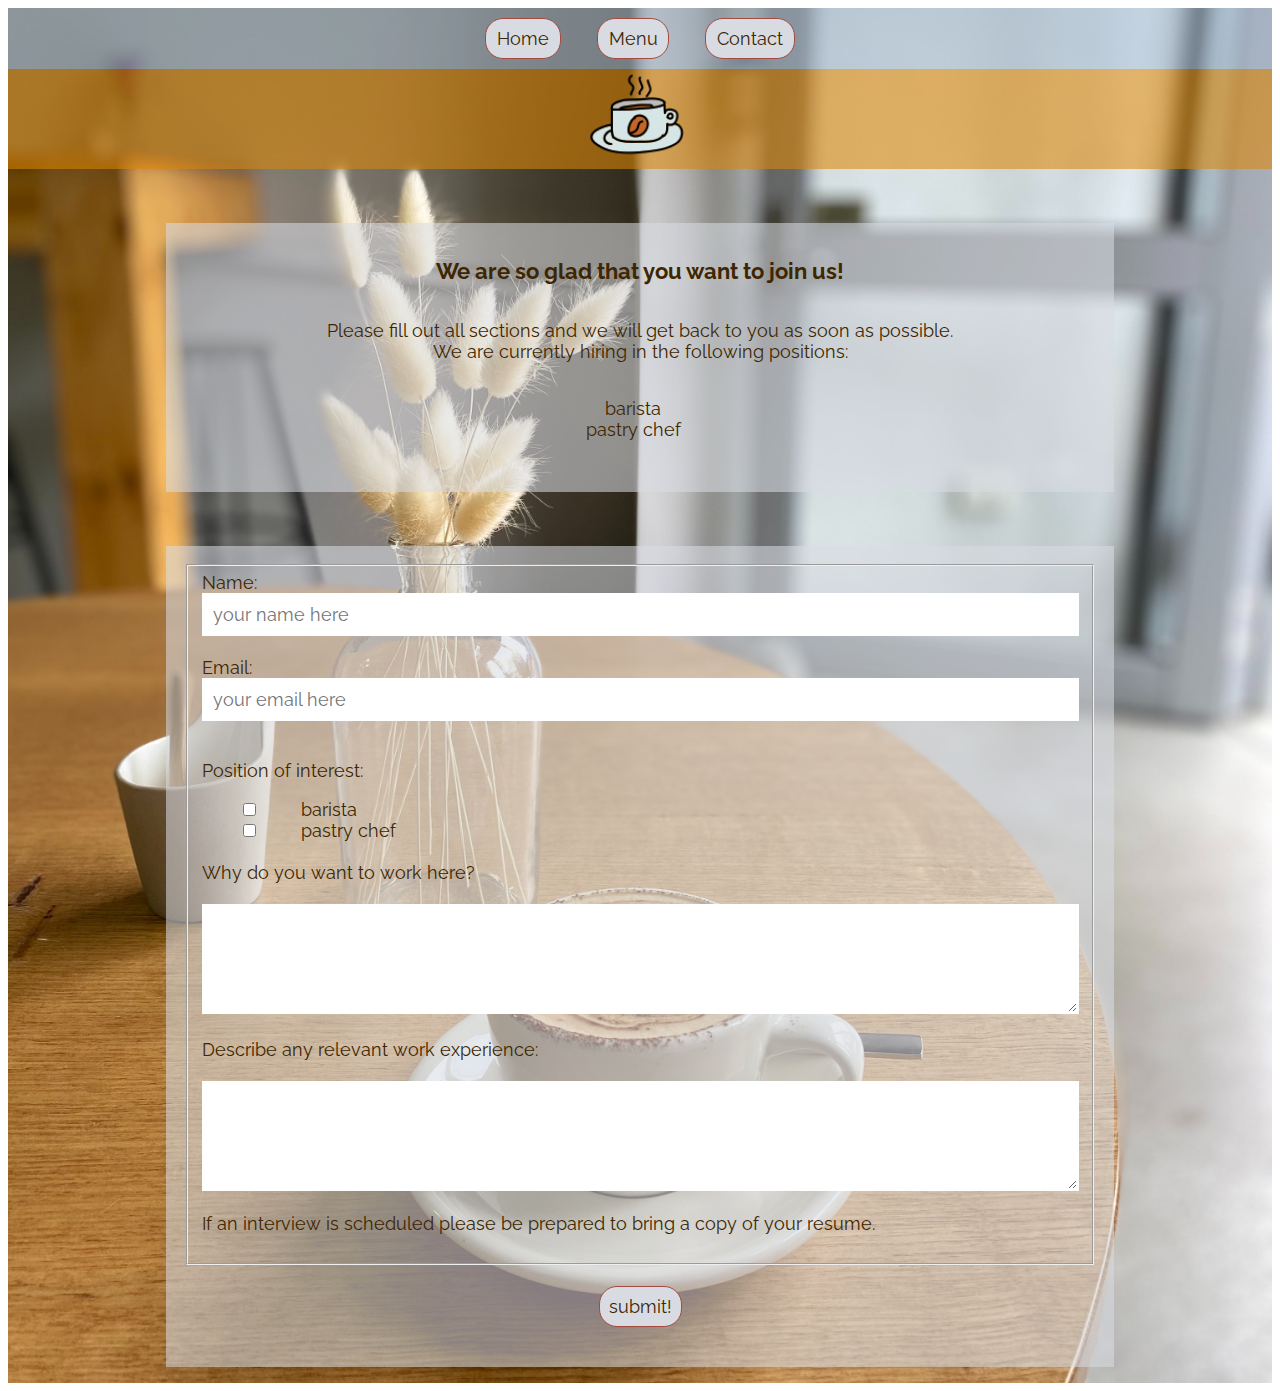
<file: application-pg.html>
<!DOCTYPE HTML>
<html lang="en">
<head>
  <meta http-equiv="Content-Type" 
  content="text/html; charset=UTF-8" />
  <meta name="viewport" content="width=device-width, initial-scale=1.0">

  <title>Application | Comp Sci Cafe</title>
  <link rel = "stylesheet" href ="css/form-styles.css">
</head>

<body>
    <div class="grid-layout">
        <header>
            <div class= 'nav-bar'>
                <nav>
                <div class="nav-items">
                    <div class="btn"><a href= "index.html">Home</a></div>
                    <div class="btn"><a href= "Menu.html">Menu</a></div>
                    <div class="btn"><a href= "contact.html">Contact</a></div>
                </div>
                </nav>
            </div>
            <div class= "icon">
                <img src="img/cafe-icon.png" alt="Coffee Icon"/>
            </div>
        </header>
        
        <section class= "join-us">
        <h2>
            We are so glad that you want to join us!
        </h2>
        <p>
            Please fill out all sections and we will get back to you as soon as possible.<br>
            We are currently hiring in the following positions:
            <ul>
                <li>barista</li>
                <li>pastry chef</li>
            </ul>
        </p>
        </section>

        <section class= "form application-form">
            <form method="post" action="/">
                <fieldset>
                    
                    <label for "username"> Name:</label>
                        <br> 
                    <input type="text" name="username" id="username" placeholder="your name here" value="" required />
                    
                    <br><br>
                    
                    <label for "email">Email:</label>
                        <br>
                        <input type="email" name="email" id="email" placeholder="your email here" value="" required/>
                    
                        <br><br>
                    <p>Position of interest:</p>
                    <input type="checkbox" name="position1" id="position1" value="barista" required/>
                    <label for "position1">barista</label><br>
                    <input type="checkbox" name="position2" id="position2" value="pastry-chef" required/>
                    <label for "position2">pastry chef</label><br><br>

                    <label for "reason">Why do you want to work here?</label><br><br>
                    <textarea type="text" name="reason" id="reason" value="" required ></textarea><br><br>

                    <label for "experience">Describe any relevant work experience:</label><br><br>
                    <textarea type="text" name="experience" id="experience" value="" required ></textarea>

                    <p>If an interview is scheduled please be prepared to bring a copy of your resume.</p>
                    
                </fieldset>    
                    <br>
                <button class="sub-button" type="submit"><a href="thank-you-pg.html">submit!</a></button>
                
            </form>
        </section>
        
        
    </div>
</body>  
</html>
</file>
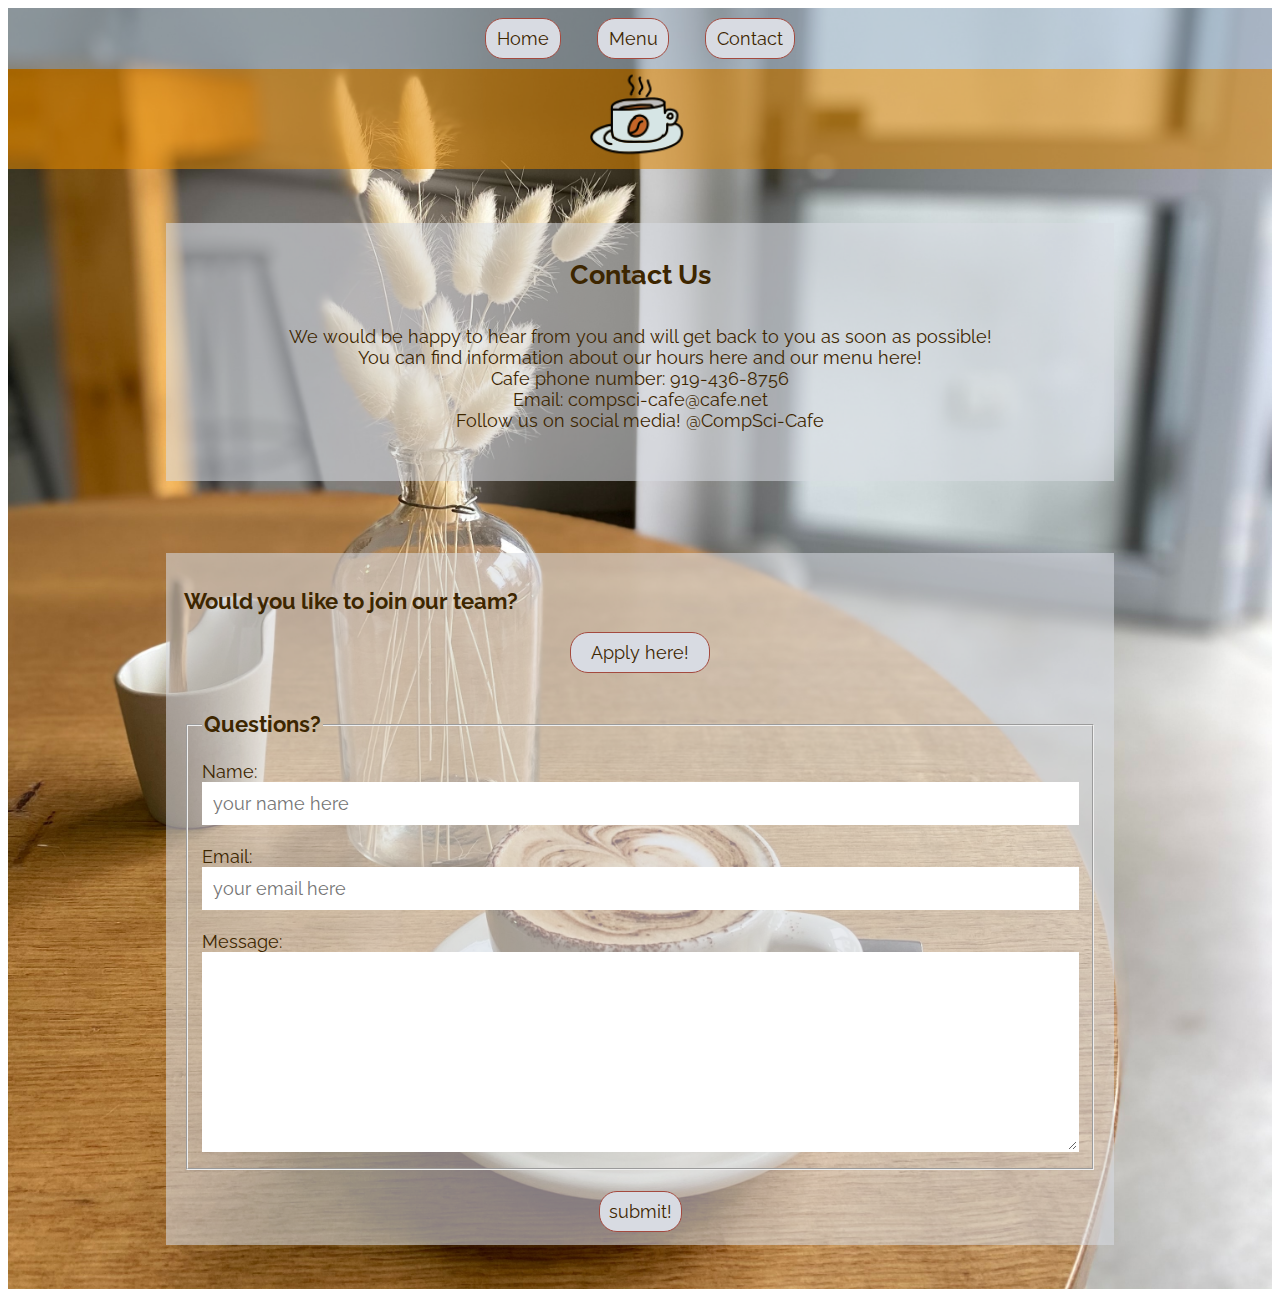
<file: contact.html>
<!DOCTYPE HTML>
<html lang="en">
<head>
  <meta http-equiv="Content-Type" 
  content="text/html; charset=UTF-8" />
  <meta name="viewport" content="width=device-width, initial-scale=1.0">

  <title>Contact | Comp Sci Cafe</title>
  <link rel = "stylesheet" href ="css/form-styles.css">
</head>

<body>
    <div class="grid-layout">
        
        <header>
            <div class= 'nav-bar'>
                <nav>
                <div class="nav-items">
                    <div class="btn"><a href= "index.html">Home</a></div>
                    <div class="btn"><a href= "Menu.html">Menu</a></div>
                    <div class="btn"><a href= "contact.html">Contact</a></div>
                </div>
                </nav>
            </div>
            <div class= "icon">
                <img src="img/cafe-icon.png" alt="Coffee Icon"/>
            </div>
        </header>

        <section class= "contact-info">
            
            <h1>
                Contact Us
            </h1>
            <p>
                We would be happy to hear from you and will get back to you as soon as possible! <br>
                You can find information about our hours <a href="index.html">here</a> and our menu <a href="Menu.html">here</a>! <br>
                Cafe phone number: 919-436-8756 <br>
                Email: compsci-cafe@cafe.net <br>
                Follow us on social media! @CompSci-Cafe
            </p>
    
            
            
        </section>
    
        <section class= "form contact-question">
            <h2> Would you like to join our team?</h2>
            <div class="btn app-link"><a href="application-pg.html">Apply here!</a></div><br>
            <form method="post" action="/">
                <fieldset>
                    <legend>
                    <h2>Questions?</h2>
                    </legend>
                    
                    <label for "username"> Name:</label>
                        <br> 
                    <input type="text" name="username" id="username" placeholder="your name here" value="" required />
                    
                    <br><br>
                    
                    <label for "email">Email:</label>
                        <br>
                        <input type="email" name="email" id="email" placeholder="your email here" value="" required/>
                    
                        <br><br>
                    <label for "question">Message:</label>
                        <br>
                        <textarea type="text" name="question" id="question" value="" required></textarea>
                    
                </fieldset>    
                    <br>
                <button class="sub-button" type="submit"><a href="thank-you-pg.html">submit!</button>
                
            </form>
        </section>
        
    </div>
</body>  
</html>
</file>
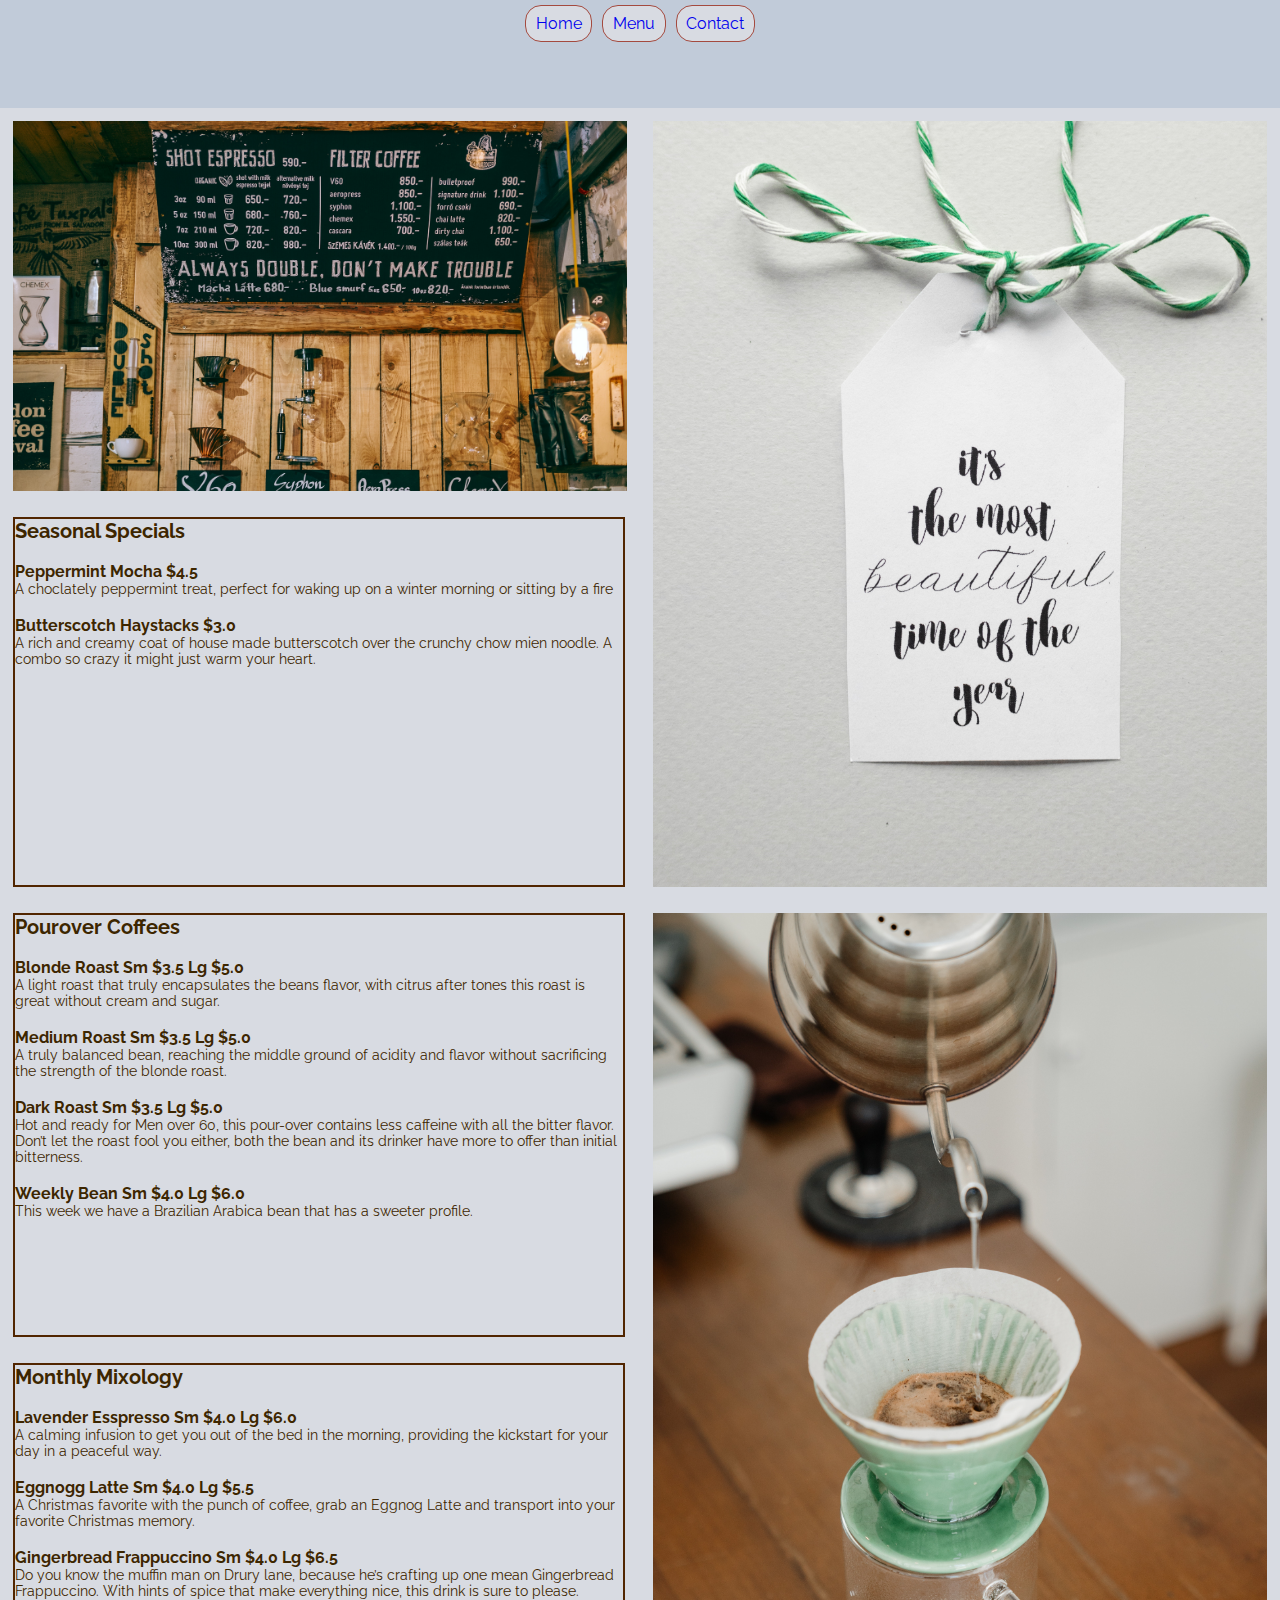
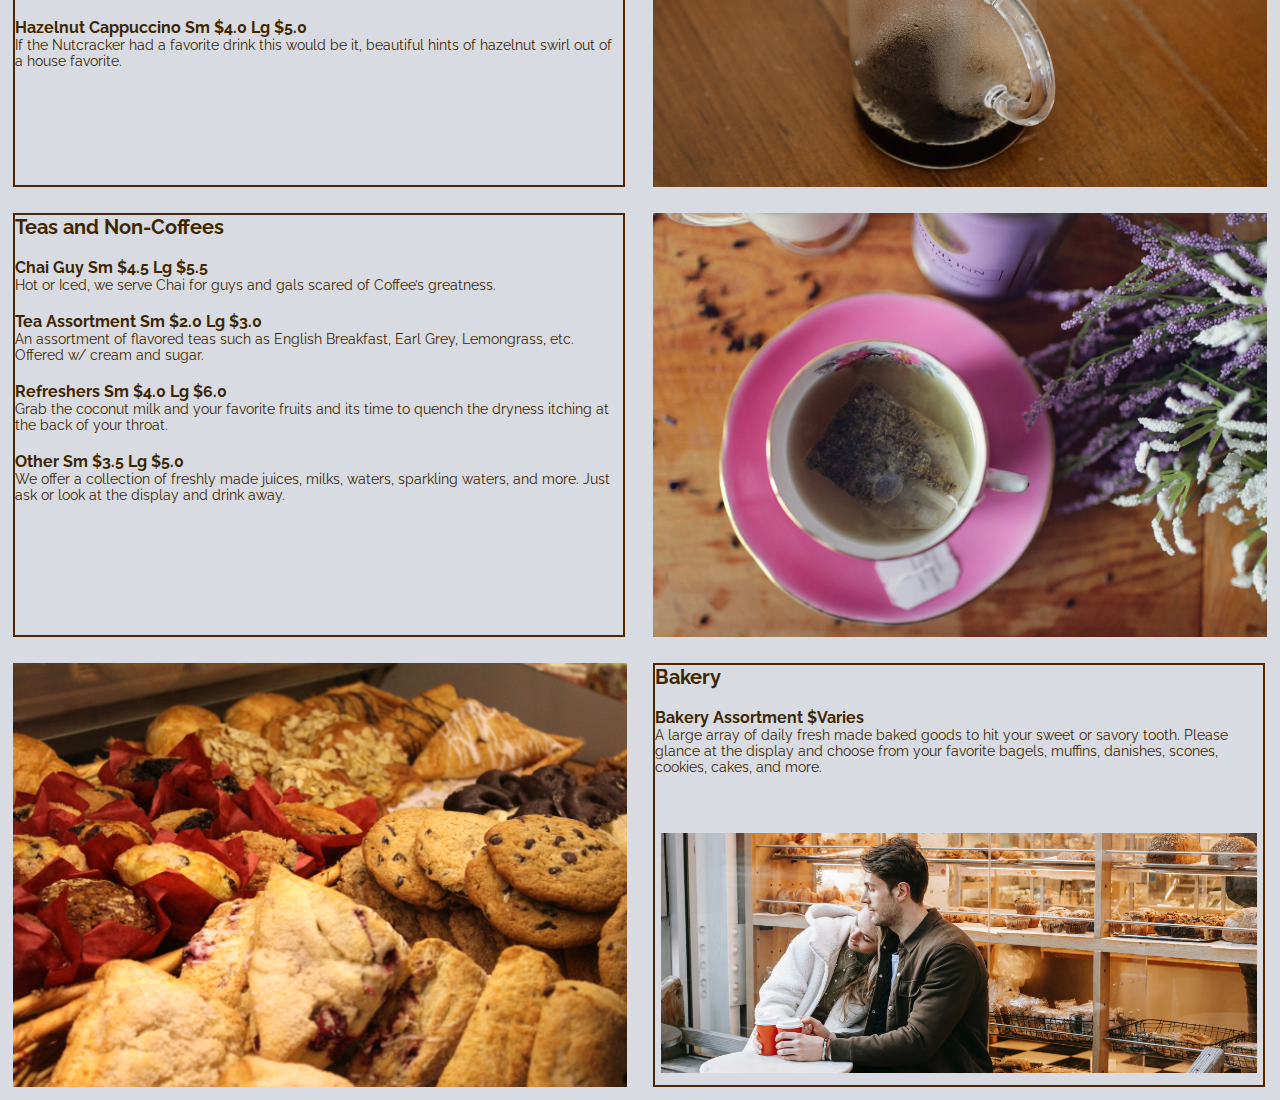
<file: Menu.html>
<!DOCTYPE HTML>
<html lang="en">

<head>
    <meta charset="UTF-8">
    <meta http-equiv="X-UA-Compible" content="IE=edge">
    <meta name="viewport" content="width=], initial-scale=1.0" >
    <link rel="stylesheet" href="css/menu-styles.css">
    <title>Menu|Comp Sci Cafe</title>
</head>

<body>
    
<div class="Content-1">
    <div class="header-menu">
        <div class=navbar>
            <nav class="btn">
                <ul>
                    <li><a href="index.html">Home</a></li>
                    <li><a href="Menu.html">Menu</a></li>
                    <li><a href="contact.html">Contact</a></li>
                </ul>
            </nav>
        </div>
    </div>
    <div class="menu-picture-2">
    </div>
    <div class="menu-picture-1"> 
    </div>

    <div class="seasonal-specials">

        <h2>Seasonal Specials</h2>
        <br>
        <h3>Peppermint Mocha       $4.5</h3>
        <p>A choclately peppermint treat, perfect for waking up on a winter morning or sitting by a fire</p>
        <br>
        <h3>Butterscotch Haystacks $3.0</h3>
        <p>A rich and creamy coat of house made butterscotch over the crunchy chow mien noodle. A combo so crazy it might just warm your heart.</p>
    </div>

</div>

<div class="Content-2">
    <div class="pourover-coffees">
        <h2>Pourover Coffees</h2>
        <br>
        <h3>Blonde Roast       Sm $3.5 Lg $5.0</h3>
        <p>A light roast that truly encapsulates the beans flavor, with citrus after tones this roast is great without cream and sugar.</p>
        <br>
        <h3>Medium Roast       Sm $3.5 Lg $5.0</h3>
        <p>A truly balanced bean, reaching the middle ground of acidity and flavor without sacrificing the strength of the blonde roast.</p>
        <br>
        <h3>Dark Roast         Sm $3.5 Lg $5.0</h3>
        <p>Hot and ready for Men over 60, this pour-over contains less caffeine with all the bitter flavor. Don’t let the roast fool you either, both the bean and its drinker have more to offer than initial bitterness.</p>
        <br>
        <h3>Weekly Bean        Sm $4.0 Lg $6.0</h3>
        <p>This week we have a Brazilian Arabica bean that has a sweeter profile.</p>
    </div>

    <div class="monthly-mixology">
        <h2>Monthly Mixology</h2>
        <br>
        <h3>Lavender Esspresso       Sm $4.0 Lg $6.0</h3>
        <p>A calming infusion to get you out of the bed in the morning, providing the kickstart for your day in a peaceful way. </p>
        <br>
        <h3>Eggnogg Latte            Sm $4.0 Lg $5.5</h3>
        <p>A Christmas favorite with the punch of coffee, grab an Eggnog Latte and transport into your favorite Christmas memory. </p>
        <br>
        <h3>Gingerbread Frappuccino  Sm $4.0 Lg $6.5</h3>
        <p>Do you know the muffin man on Drury lane, because he’s crafting up one mean Gingerbread Frappuccino. With hints of spice that make everything nice, this drink is sure to please.</p>
        <br>
        <h3>Hazelnut Cappuccino      Sm $4.0 Lg $5.0</h3>
        <p>If the Nutcracker had a favorite drink this would be it, beautiful hints of hazelnut swirl out of a house favorite. </p>
    </div>
    <div class="content-2-pic-1">
    </div>
</div>

<div class="Content-3">
    <div class="teas-noncoffees">
        <h2>Teas and Non-Coffees</h2>
        <br>
        <h3>Chai Guy       Sm $4.5 Lg $5.5</h3>
        <p>Hot or Iced, we serve Chai for guys and gals scared of Coffee’s greatness.</p>
        <br>
        <h3>Tea Assortment            Sm $2.0 Lg $3.0</h3>
        <p>An assortment of flavored teas such as English Breakfast, Earl Grey, Lemongrass, etc. Offered w/ cream and sugar.</p>
        <br>
        <h3>Refreshers  Sm $4.0 Lg $6.0</h3>
        <p>Grab the coconut milk and your favorite fruits and its time to quench the dryness itching at the back of your throat. </p>
        <br>
        <h3>Other     Sm $3.5 Lg $5.0</h3>
        <p>We offer a collection of freshly made juices, milks, waters, sparkling waters, and more. Just ask or look at the display and drink away.  </p>
    </div>

    <div class="Bakery">
            <div class="bakery-text">
            <h2>Bakery</h2>
            <br>
            <h3>Bakery Assortment         $Varies</h3>
            <p>A large array of daily fresh made baked goods to hit your sweet or savory tooth. Please glance at the display and choose from your favorite bagels, muffins, danishes, scones, cookies, cakes, and more.  </p>
            </div>

            <div class="bakery-img">

            </div>
        </div>

        <div class="content-3-pic-1">
        </div>

          <div class="content-3-pic-2">
            </div>
            </div>
    </div>
    
</div>




</body>
</file>
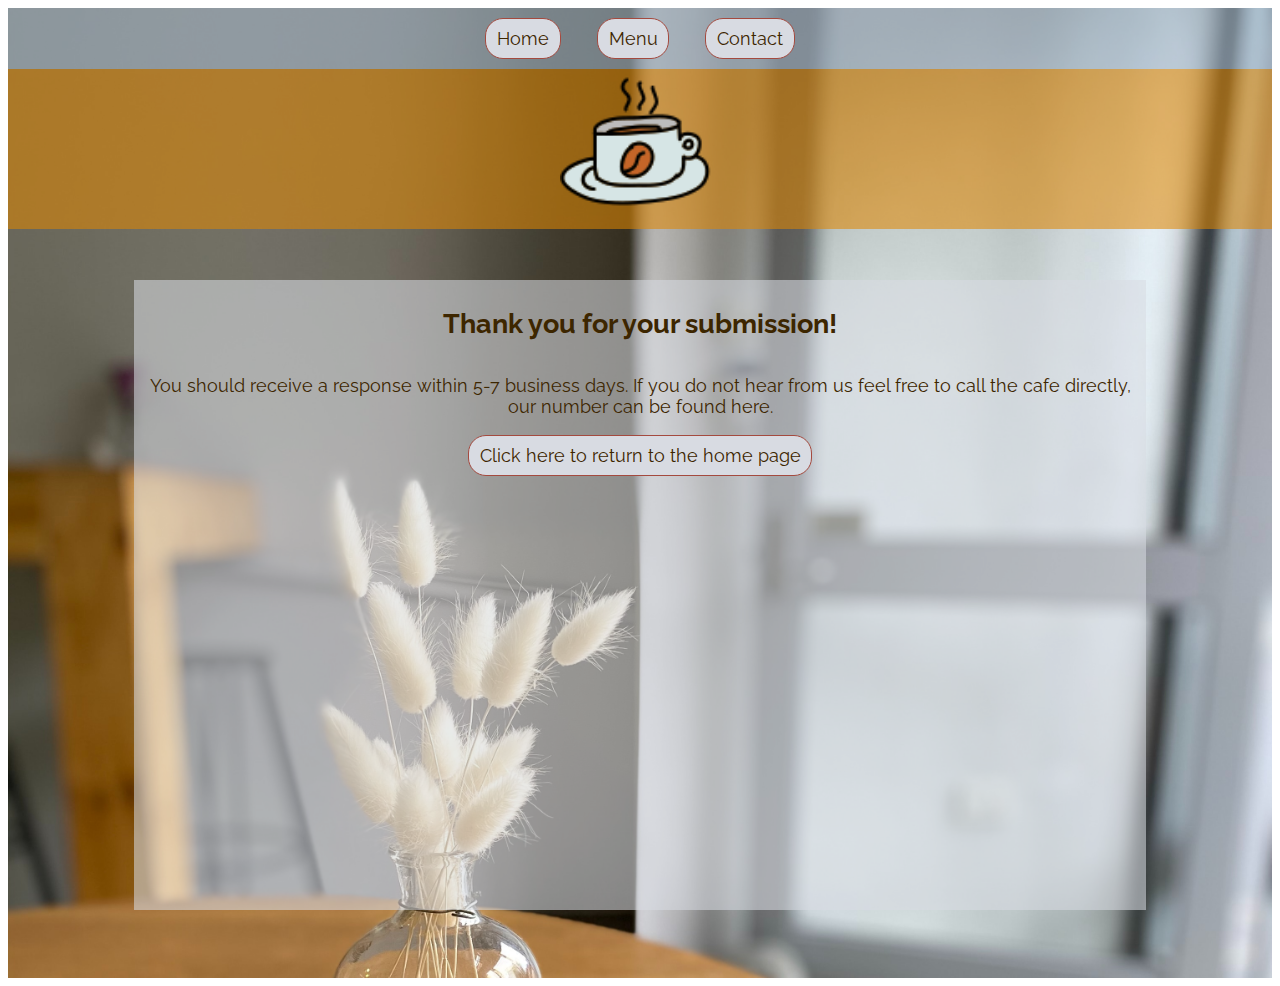
<file: thank-you-pg.html>
<!DOCTYPE HTML>
<html lang="en">
<head>
  <meta http-equiv="Content-Type" 
  content="text/html; charset=UTF-8" />
  <meta name="viewport" content="width=device-width, initial-scale=1.0">

  <title>Thank you!</title>
  <link rel = "stylesheet" href ="css/form-styles.css">
</head>

<body>
    <div class="grid-layout2">
        <header>
            <div class= 'nav-bar'>
                <nav>
                <div class="nav-items">
                    <div class="btn"><a href= "index.html">Home</a></div>
                    <div class="btn"><a href= "Menu.html">Menu</a></div>
                    <div class="btn"><a href= "contact.html">Contact</a></div>
                </div>
                </nav>
            </div>
            <div class= "icon">
                <img src="img/cafe-icon.png" alt="Coffee Icon"/>
            </div>
        </header>

        <section class="thank-you">
            <h1>Thank you for your submission!</h1>
            <p>You should receive a response within 5-7 business days. If you do not hear from us feel free to
                call the cafe directly, our number can be found <a href="contact.html">here</a>.
            </p>
            <a href="index.html"><div class="btn return-home">Click here to return to the home page</div></a>
        </section>
        
        
    </div>
</body>  
</html>
</file>
<file: css/form-styles.css>
@import url('https://fonts.googleapis.com/css2?family=Raleway:wght@300&display=swap');

* {
    box-sizing: border-box;    
    font-family: 'Raleway', sans-serif;
    color: #3D2600;
    font-size: 18px;
    
}

h1{
    font-size: 1.5rem;
}
h2{
    font-size: 1.2rem;
}
.grid-layout{
    display:grid;
    grid-template-rows: 50px 150px 30% 55%;
    background-image: url("../img/coffee5.jpg");
    background-repeat: no-repeat;
    background-size: cover;
    max-height: fit-content;
    background-position:top;
}
.grid-layout2{
    display:grid;
    grid-template-rows: 50px 150px 80vh 50px;
    background-image: url("../img/coffee5.jpg");
    background-repeat: no-repeat;
    background-size: cover;
    max-height: fit-content;
    background-position:center;
}

header{
    
    grid-row:1/3;
    
}
.nav-bar{
    
    grid-row: 1/2;
    background:#A9BCD090;
    display: flex;
    padding-top:10px;
    padding-bottom: 10px;
    justify-content: space-around;
    
}
.btn{
    text-decoration: none;
    font-size: 1rem;
    padding: 0.5rem .6rem;
    background: #D8DBE2;
    border-radius: 1rem;
    margin-left:1rem;
    margin-right: 1rem;
    color: #3D2600;
    border: 1.5px solid;
    border-color: #A44A3F;
}
.sub-button{
    text-decoration: none;
    font-size: 1rem;
    padding: 0.5rem .5rem;
    background: #D8DBE2;
    border-radius: 1rem;
    display:flex;
    margin: 0 auto;
    color: #3D2600;
    border: 1.5px solid;
    border-color: #A44A3F;
    
}
.app-link{
    text-align:center;
}
a {
    text-decoration: none;
    text-decoration-color: #3D2600;
}
 
a:visited {
    color: #A44A3F;
}
 
a:hover, a:focus {
    color: #DF8601;
}

.nav-items{
    display: flex;
    
}
ul{
    list-style-type: none;
    padding-right: 3rem;
    
}
.icon{
    
    grid-row: 2/3;
    background: #DF860190;
    display: flex;
    justify-content: center;
    height: 80%;
    
}
.contact-info{
    
    grid-row: 3/4;
    background:#D8DBE290; 
    width: 85%;
    margin: 0 auto;
    text-align: center;
    display: flex;
    flex-direction: column;
    padding: 1rem;
    margin-top: 5rem;
    margin-bottom: 2rem;
    
}

.form{
    grid-row: 4/5;
    flex-direction: column;
    background:#D8DBE290; 
    
    width: 80%;
    margin: 0 auto;
    padding: 1rem;
    display: flex;
    align-content:left;
    justify-content:left;
    margin-top: 2rem;
    margin-bottom: 3rem;
    
    
}
input{
    width: 100%;
    border-color: transparent;
    border-style:solid;
    padding: .5rem;
    transition: 300ms ease;
}
input:hover{
    border-color:#A44A3F;
}
input:focus{
    outline: none;
    border-color:#DF8601;
}
textarea{
    width: 100%;
    border-color: transparent;
    border-style:solid;
    padding: .5rem;
    border-width: .15rem;
    transition: 300ms ease;
}
textarea:hover{
    border-color:#A44A3F;
}
textarea:focus{
    outline: none;
    border-color:#DF8601;
}
#question{
    height: 200px;
}
#position1{
    width:10%;
}
#position2{
    width: 10%;
}
#reason{
    height:110px;
}
#experience{
    height:110px;
}
.application-form{
    width: 85%;
    margin: 0 auto;
    background:#D8DBE290;
    padding: 1rem;
    display: flex;
    margin-bottom: 1rem;
}
.join-us{
    width: 85%;
    grid-row: 3/4;
    background:#D8DBE290;
    width: 85%;
    margin: 0 auto;
    text-align: center;
    display: flex;
    flex-direction: column;
    padding: 1rem;
    margin-top: 3rem;
    margin-bottom: 3rem;

}
.thank-you{
    background:#D8DBE290;
    width: 80%;
    margin: 0 auto;
    text-align: center;
    display: flex;
    flex-direction: column;
    padding: 10px;
    margin-top: 4rem;
    margin-bottom: 1rem;
    

}
@media (min-width:600px){

    .grid-layout{
        display:grid;
        grid-template-rows: 50px 150px 30% 57%;
        background-image: url("../img/coffee5.jpg");
        background-repeat: no-repeat;
        background-size: cover;
        max-height: fit-content;
        background-position:top;
    }
    .grid-layout2{
        display:grid;
        grid-template-rows: 50px 150px 80vh 50px;
        background-image: url("../img/coffee5.jpg");
        background-repeat: no-repeat;
        background-size: cover;
        max-height: fit-content;
        background-position:top;
    }
    
    .return-home{
        max-width: fit-content;
        margin: 0 auto;
    }
    .app-link{
        max-width: fit-content;
        margin: 0 auto;
        padding-left: 20px;
        padding-right: 20px;
    }
}
@media (min-width:900px){
    .grid-layout{
        display:grid;
        grid-template-rows: 50px 75px 30% 61%;
        
        background-image: url("../img/coffee5.jpg");
        background-repeat: no-repeat;
        background-size: cover;
        
        background-position:bottom;
    }
    .grid-layout2{
        display:grid;
        grid-template-rows: 50px 150px 80vh 50px;
        background-image: url("../img/coffee5.jpg");
        background-repeat: no-repeat;
        background-size: cover;
        max-height: fit-content;
        background-position:top;
    }
    
    
    .contact-info{
        width:75%;
        margin-top: 5rem;
        
    }
    .form{
        width:75%;
        
    }
    .join-us{
        margin-top: 5rem;
        width:75%;
    }
    
   
}
</file>
<file: css/menu-styles.css>
@import url('https://fonts.googleapis.com/css2?family=Raleway:wght@300&display=swap');

@media (max-width: 768px){

    *{
      margin: 0;
      padding: 0;
      font-family: 'Raleway', sans-serif;
      
      }
    p{
        font-size: 14px;
      }
    h2{
        font-size: 20px;
    }
    h3{
        font-size: 16px;
    }

    body{
        background-color: #D8DBE2;
    }

    .Content-1{
        height: 100vh;
        width: 100%;
    }

    .Content-1{
        display: grid;
        grid-template-rows: 12% 58% 30%;
    }

    .header-menu{
        
        grid-row:1/2;
    }

    .menu-picture-1{
        grid-row:2/3;
        background-image: url("../img/Menu\ Pic\ 1.jpeg") ;
        background-size: cover;
        margin: 2%;
    }

    .seasonal-specials{
        grid-row: 3/4;
    }

    .seasonal-specials{
        width: 95%;
        margin-left: 2%;
        margin-bottom: 2%;
        border-style: solid;
        border-width: 2.5px;
        border-color: #512500;
        color: #3D2600;
    }

     
    .navbar {
    background: #A9BCD080;
    height: 100%;
    }
 
    ul {
    text-align: center;
    list-style-type: none;
    width: 100%;
    display: flex;
    flex-direction: row;
    justify-content:center;
    align-items:center;
    }
 
    .btn li{
    text-decoration: none;
    font-size: 1rem;
    padding: 0.5rem .6rem;
    background: #D8DBE2;
    border-radius: 1rem;
    margin: 5px;
    color: #3D2600;
    border: 1.5px solid;
    border-color: #A44A3F;
    }
 
    ul:hover :focus {
    background: #A44A3F;
    }
 
/* link formatting */
 
    a {
    text-decoration: none;
    text-decoration-color: #3D2600;
    }   
 
    a:visited {
    color: #A44A3F;
    }
 
    a:hover, a:focus {
    color: #DF8601;
    }

    .Content-2{
        height: 100vh;
        width: 100%;
    }

    .Content-2{
        display: grid;
        grid-template-rows: 2% 47% 2% 47% 2%;
    }

    .pourover-coffees{
        grid-row: 2/3;
    }

    .pourover-coffees{
        margin-top: 2%;
        width: 95%;
        margin-left: 2%;
        border-style: solid;
        border-width: 2.5px;
        border-color: #512500;
        color: #3D2600;
    }


    .monthly-mixology{
        grid-row: 4/5;
    }

    .monthly-mixology{
        width: 95%;
        margin-left: 2%;
        border-style: solid;
        border-width: 2.5px;
        border-color: #512500;
        color: #3D2600;
    }

    .Content-3{
        height: 100vh;
        width: 100%;
       
    }

    .Content-3{
        display: grid;
        grid-template-rows: 2% 47% 2% 47% 2%;
    }

    .teas-noncoffees{
        grid-row: 2/3;
    }

    .teas-noncoffees{
        width: 95%;
        margin-left: 2%;
        border-style: solid;
        border-width: 2.5px;
        border-color: #512500;
        color: #3D2600;
    }

    .Bakery{
        grid-row: 4/5;
    }

    .Bakery{
        width: 95%;
        margin-left: 2%;
        border-style: solid;
        border-width: 2.5px;
        border-color: #512500;
        color: #3D2600;
        display: grid;
        grid-template-rows: 40% 60%  ;
       
    }
    .bakery-text{
        grid-row: 1/2;
    }
    .bakery-img{
        grid-row:2/3;
        background-image: url("../img/Bakery\ Photo.jpeg");
        background-size: cover;
        margin-bottom: 2%;
        margin-left: 1%;
        margin-right: 1%;
    }
    

}

@media (min-width: 768px){


    *{
        margin: 0;
        padding: 0;
        font-family: 'Raleway', sans-serif;
        
        }
        p{
            font-size: 14px;
          }
        h2{
            font-size: 20px;
        }
        h3{
            font-size: 16px;
        }
    
      body{
          background-color: #D8DBE2;
      }

      .Content-1{
        height: 100vh;
        width: 100%;
        }

    .Content-1{
        display: grid;
        grid-template-rows: 12% 44% 44%;
        grid-template-columns: repeat(2, 1fr);
    }

    .header-menu{
        grid-row: 1/2;
        grid-column: 1/3;
    }

    .navbar {
        width: 100%;
        height: 100%;
        background: #A9BCD080;
        }

        ul {
            text-align: center;
            list-style-type: none;
            width: 100%;
            display: flex;
            flex-direction: row;
            justify-content:center;
            align-items:center;
            }
         
            .btn li{
            text-decoration: none;
            font-size: 1rem;
            padding: 0.5rem .6rem;
            background: #D8DBE2;
            border-radius: 1rem;
            margin: 5px;
            color: #3D2600;
            border: 1.5px solid;
            border-color: #A44A3F;
            }
         
            ul:hover :focus {
            background: #A44A3F;
            }
         
        /* link formatting */
         
            a {
            text-decoration: none;
            text-decoration-color: #3D2600;
            }   
         
            a:visited {
            color: #A44A3F;
            }
         
            a:hover, a:focus {
            color: #DF8601;
            }
            .menu-picture-1{
                grid-row: 2/3;
                grid-column: 1/2;
                background-image: url("../img/Menu\ Pic\ 1.jpeg");
                background-size: cover;
                margin: 2%;
            }
            
            .seasonal-specials{
                grid-row: 3/4;
                grid-column: 1/2
            }

            .seasonal-specials{
                width: 95%;
                margin-left: 2%;
                margin-bottom: 2%;
                border-style: solid;
                border-width: 2.5px;
                border-color: #512500;
                color: #3D2600;
                margin-top: 2%;
            }

            .menu-picture-2{
                grid-row: 2/4;
                grid-column: 2/3;
                background-image: url("../img/Seasonal\ specials\ pic.jpeg");
                background-size: cover;
                background-position: bottom;
                margin: 2%;
            }
            

            .Content-2{
                height: 100vh;
                width: 100%;
            }
        
            .Content-2{
                display: grid;
                grid-template-rows: 50% 50%;
                grid-template-columns: 50% 50%;
            }
        
            .pourover-coffees{
                grid-row: 1/2;
                grid-column: 1/2;
            }
        
            .pourover-coffees{
                margin: 2%;
                width: 95%;
                border-style: solid;
                border-width: 2.5px;
                border-color: #512500;
                color: #3D2600;
            }
        
        
            .monthly-mixology{
                grid-row: 2/3;
                grid-column: 1/2;
            }
        
            .monthly-mixology{
                width: 95%;
                margin: 2%;
                border-style: solid;
                border-width: 2.5px;
                border-color: #512500;
                color: #3D2600;
            }
            
            .content-2-pic-1{
                grid-row: 1/3;
                grid-column: 2/3;
                background-image: url("../img/Pourover\ img.jpeg");
                background-size: cover;
                margin: 2%;
            }
        
            .Content-3{
                height: 100vh;
                width: 100%;
               
            }
        
            .Content-3{
                display: grid;
                grid-template-rows: 50% 50%;
                grid-template-columns: 50% 50%;

            }

          .teas-noncoffees{
                grid-row: 1/2;
                grid-column: 1/2;
                }

          .teas-noncoffees{
                width: 95%;
                margin: 2%;
                border-style: solid;
                border-width: 2.5px;
                border-color: #512500;
                color: #3D2600;
                  }

            .Bakery{
                grid-row: 2/3;
                grid-column: 2/3;
            }

            .Bakery{
                width: 95%;
                margin: 2%;
                border-style: solid;
                border-width: 2.5px;
                border-color: #512500;
                color: #3D2600;
                display: grid;
                grid-template-rows: 40% 60%  ;
            
            }
            .bakery-text{
                grid-row: 1/2;
            }
            .bakery-img{
                grid-row:2/3;
                background-image: url("../img/Bakery\ Photo.jpeg");
                background-size: cover;
                margin-bottom: 2%;
                margin-left: 1%;
                margin-right: 1%;
            }

            .content-3-pic-1{
                grid-row: 1/2;
                grid-column: 2/3;
                background-image: url("../img/Hot\ Tea.jpeg");
                background-size: cover;
                margin: 2%;
            }

            .content-3-pic-2{
                grid-row: 2/3;
                grid-column: 1/2;
                background-image: url("../img/Muffins.jpeg");
                background-size: cover;
                margin: 2%;
            }
    






}
</file>
